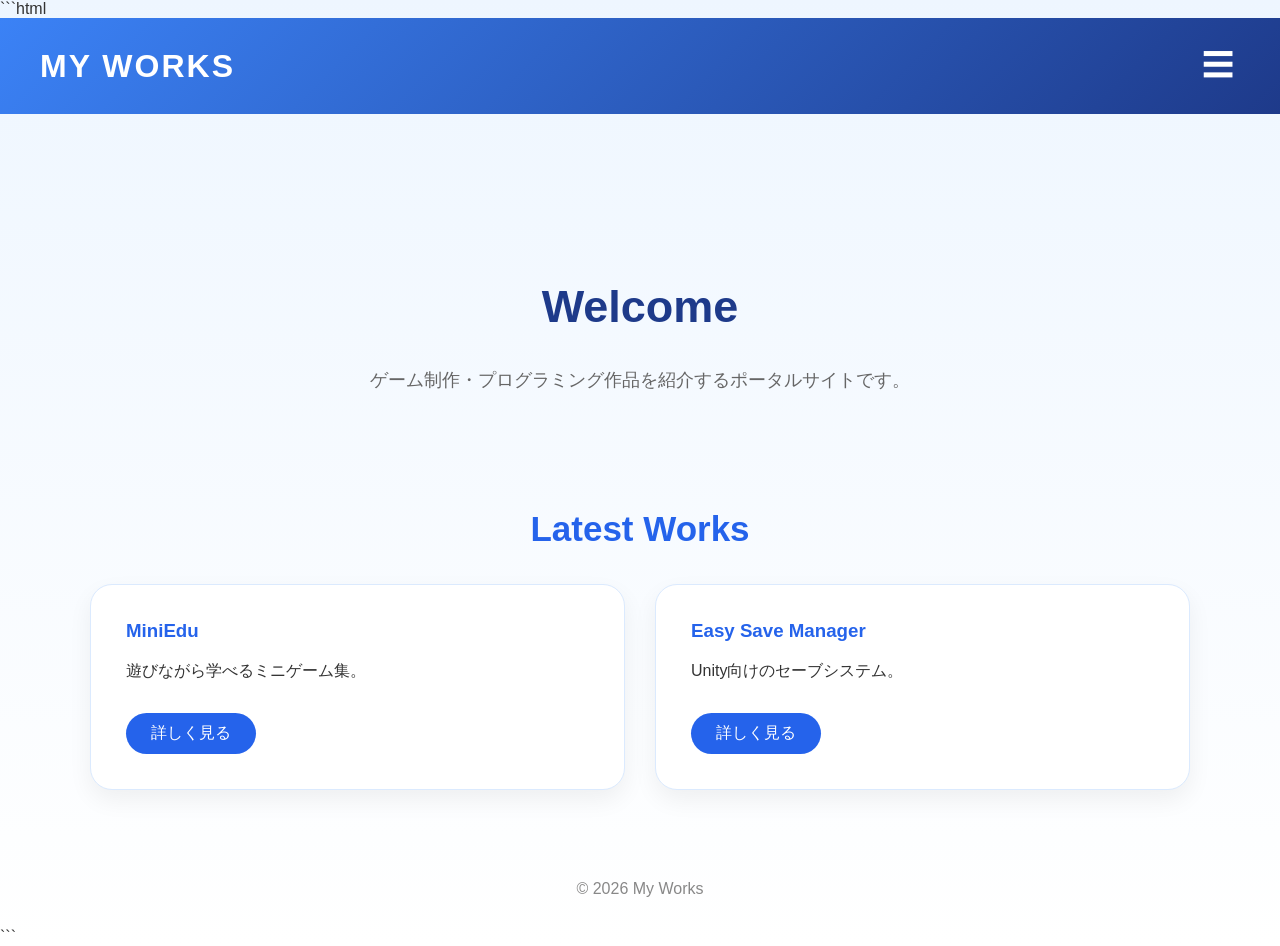
<file: index.html>
```html
<!DOCTYPE html>
<html lang="ja">

<head>

<meta charset="UTF-8">
<meta name="viewport" content="width=device-width, initial-scale=1.0">

<title>My Works</title>

<link rel="stylesheet" href="style.css">

</head>


<body>


<header>

    <div class="header-inner">

        <h1>MY WORKS</h1>


        <!-- ハンバーガーメニュー -->

        <button class="menu-button">
            ☰
        </button>


    </div>


    <nav class="menu">

        <a href="index.html">Home</a>

        <a href="profile.html">Profile</a>

        <a href="games.html">Games</a>

        <a href="tools.html">Tools</a>

        <a href="links.html">Links</a>

    </nav>


</header>




<main>


<section class="hero">


<h2>
Welcome
</h2>


<p>
ゲーム制作・プログラミング作品を紹介するポータルサイトです。
</p>


</section>




<section>


<h2>
Latest Works
</h2>



<div class="cards">



<div class="card">

<h3>
MiniEdu
</h3>

<p>
遊びながら学べるミニゲーム集。
</p>


<a class="button" href="games.html">
詳しく見る
</a>


</div>




<div class="card">

<h3>
Easy Save Manager
</h3>

<p>
Unity向けのセーブシステム。
</p>


<a class="button" href="tools.html">
詳しく見る
</a>


</div>



</div>


</section>



</main>





<footer>

© 2026 My Works

</footer>




<script src="script.js"></script>


</body>

</html>
```
</file>
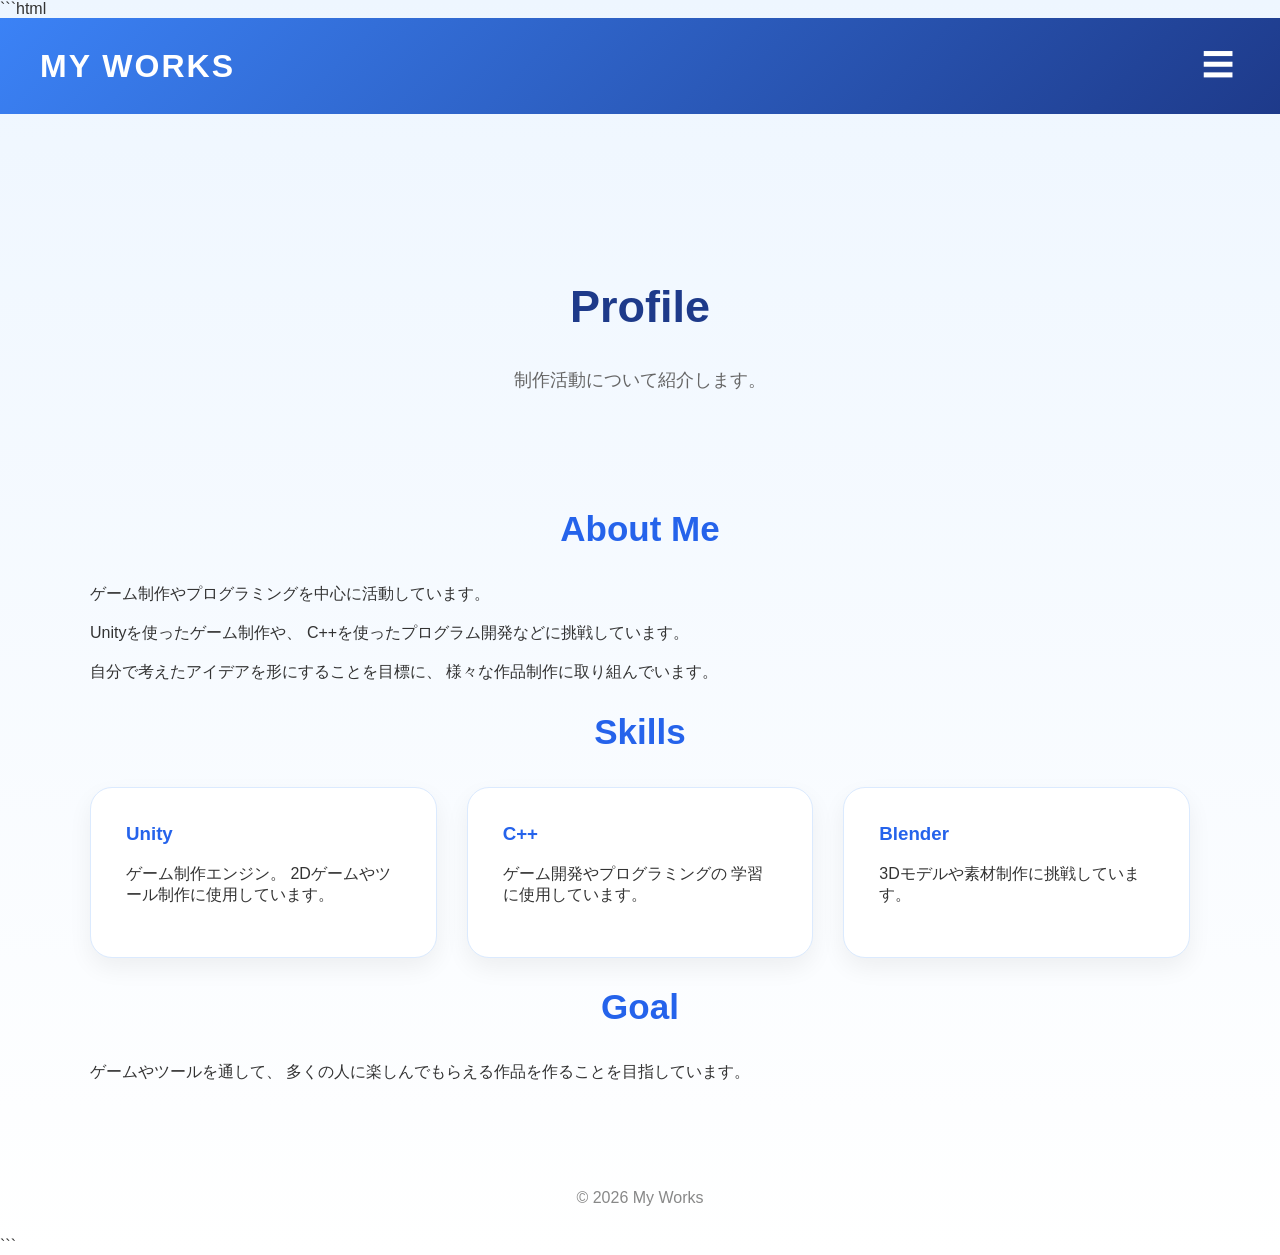
<file: profile.html>
```html
<!DOCTYPE html>
<html lang="ja">

<head>

<meta charset="UTF-8">
<meta name="viewport" content="width=device-width, initial-scale=1.0">

<title>Profile | My Works</title>

<link rel="stylesheet" href="style.css">

</head>


<body>


<header>

<div class="header-inner">

<h1>MY WORKS</h1>

<button class="menu-button">
☰
</button>

</div>


<nav class="menu">

<a href="index.html">Home</a>

<a href="profile.html">Profile</a>

<a href="games.html">Games</a>

<a href="tools.html">Tools</a>

<a href="links.html">Links</a>

</nav>


</header>





<main>


<section class="hero">

<h2>
Profile
</h2>

<p>
制作活動について紹介します。
</p>

</section>





<section>


<div class="profile">


<h2>
About Me
</h2>


<p>

ゲーム制作やプログラミングを中心に活動しています。

<br><br>

Unityを使ったゲーム制作や、
C++を使ったプログラム開発などに挑戦しています。

<br><br>

自分で考えたアイデアを形にすることを目標に、
様々な作品制作に取り組んでいます。

</p>


</div>


</section>






<section>


<h2>
Skills
</h2>



<div class="cards">



<div class="card">

<h3>
Unity
</h3>

<p>
ゲーム制作エンジン。
2Dゲームやツール制作に使用しています。
</p>

</div>




<div class="card">

<h3>
C++
</h3>

<p>
ゲーム開発やプログラミングの
学習に使用しています。
</p>

</div>




<div class="card">

<h3>
Blender
</h3>

<p>
3Dモデルや素材制作に挑戦しています。
</p>

</div>



</div>


</section>







<section>


<h2>
Goal
</h2>


<div class="profile">


<p>

ゲームやツールを通して、
多くの人に楽しんでもらえる作品を作ることを目指しています。

</p>


</div>


</section>



</main>





<footer>

© 2026 My Works

</footer>




<script src="script.js"></script>


</body>

</html>
```
</file>
<file: style.css>
```css
/* 全体 */

* {
    box-sizing: border-box;
}


body {

    margin:0;

    font-family:
    "Yu Gothic",
    "Segoe UI",
    sans-serif;

    background:
    linear-gradient(
        180deg,
        #eef6ff,
        #ffffff
    );

    color:#333;

}



/* ヘッダー */

header {

    background:
    linear-gradient(
        135deg,
        #3b82f6,
        #1e3a8a
    );

    color:white;

    padding:25px 40px;

}



.header-inner {

    display:flex;

    justify-content:space-between;

    align-items:center;

}



header h1 {

    margin:0;

    font-size:32px;

    letter-spacing:2px;

}



/* ハンバーガーボタン */

.menu-button {

    background:none;

    border:none;

    color:white;

    font-size:32px;

    cursor:pointer;

}



/* メニュー */

.menu {

    display:none;

    flex-direction:column;

    margin-top:20px;

}



.menu a {

    color:white;

    text-decoration:none;

    padding:12px;

    border-radius:10px;

}



.menu a:hover {

    background:rgba(255,255,255,0.15);

}



/* メニュー表示 */

.menu.active {

    display:flex;

}





/* メイン */

main {

    max-width:1100px;

    margin:auto;

    padding:60px 20px;

}



/* ヒーロー */

.hero {

    text-align:center;

    padding:70px 20px;

}



.hero h2 {

    font-size:45px;

    color:#1e3a8a;

}



.hero p {

    color:#666;

    font-size:18px;

}





/* 見出し */

h2 {

    text-align:center;

    color:#2563eb;

    font-size:35px;

    margin-bottom:35px;

}





/* カード */

.cards {

    display:grid;

    grid-template-columns:
    repeat(auto-fit,minmax(260px,1fr));

    gap:30px;

}



.card {

    background:white;

    padding:35px;

    border-radius:22px;

    border:1px solid #dbeafe;

    box-shadow:

    0 10px 25px rgba(0,0,0,0.06);

    transition:0.3s;

}



.card:hover {

    transform:translateY(-8px);

    box-shadow:

    0 20px 35px rgba(30,58,138,0.15);

}



.card h3 {

    color:#2563eb;

    margin-top:0;

}





/* ボタン */

.button {

    display:inline-block;

    margin-top:15px;

    padding:10px 25px;

    background:#2563eb;

    color:white;

    text-decoration:none;

    border-radius:30px;

    transition:0.2s;

}



.button:hover {

    background:#1d4ed8;

}





/* フッター */

footer {

    text-align:center;

    padding:30px;

    color:#888;

}





/* スマホ対応 */

@media(max-width:600px){


    header {

        padding:20px;

    }


    header h1 {

        font-size:25px;

    }


    .hero h2 {

        font-size:35px;

    }


}
```
</file>
